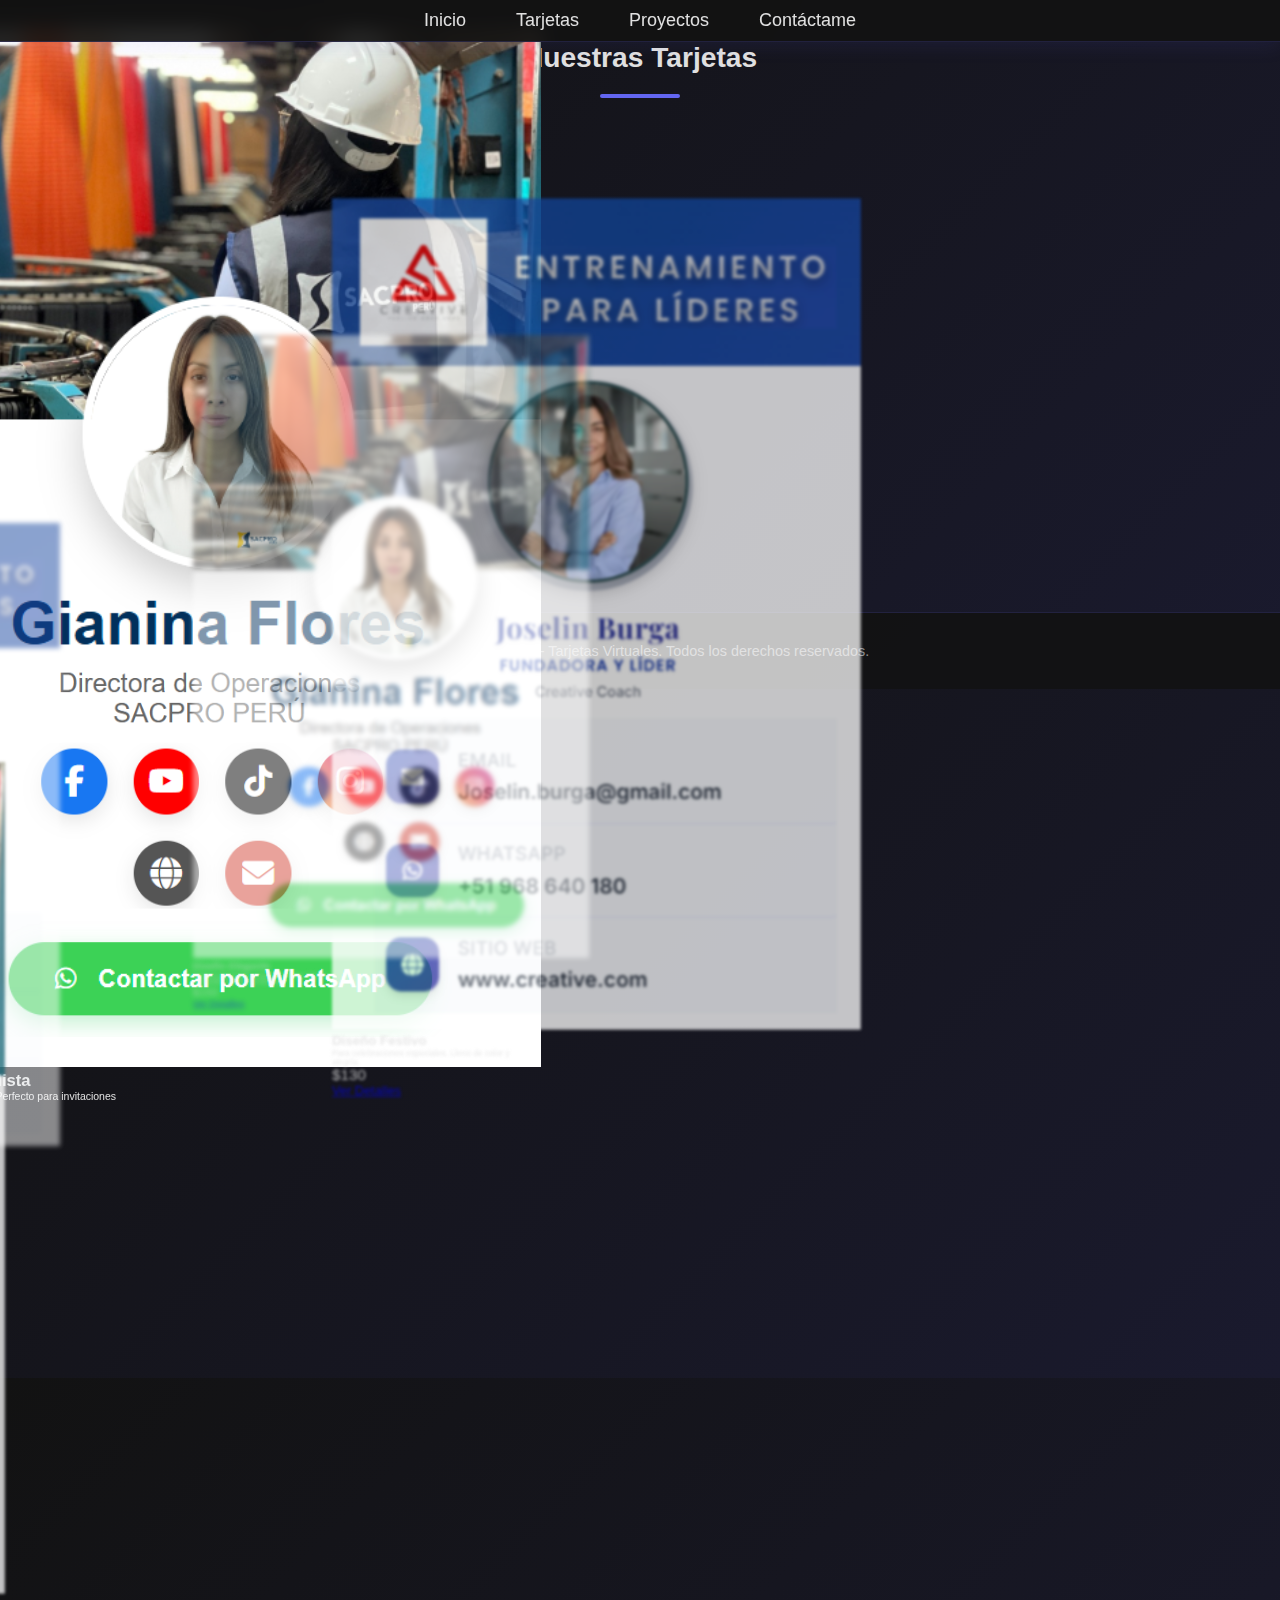
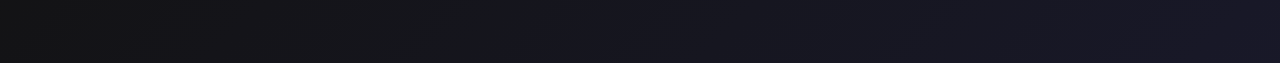
<file: index.html>
<!DOCTYPE html>
<html lang="es">
  <head>
    <meta charset="UTF-8" />
    <meta name="viewport" content="width=device-width, initial-scale=1.0" />
    <title>MartinCode - Tarjetas Virtuales</title>
    <link rel="stylesheet" href="style.css" />
  </head>
  <body>
    <!-- Navegación -->
    <nav>
      <ul>
        <li><a href="#inicio">Inicio</a></li>
        <li><a href="#tarjetas">Tarjetas</a></li>
        <li><a href="#proyectos">Proyectos</a></li>
        <li><a href="#contacto">Contáctame</a></li>
      </ul>
    </nav>

    <section class="Tarjetas" id="tarjetas">
      <h2 class="titulo-seccion">Nuestras Tarjetas</h2>
      
      <button class="carrusel-flecha izquierda" id="prevBtn" aria-label="Tarjeta anterior">
        &#10094;
      </button>

      <div class="carrusel-contenedor">
        <div class="carrusel-lista" id="carruselLista">
          
            <!-- Tarjeta 3 -->
            <div class="tarjeta-producto carrusel-item">
              <div class="tarjeta-imagen">
                <img src="img/1.png" alt="Tarjeta Virtual Diseño 3">
              </div>
              <div class="tarjeta-contenido">
                <h3>Diseño Minimalista</h3>
                <p>Simplicidad y elegancia. Perfecto para invitaciones corporativas.</p>
                <div class="tarjeta-precio">$100</div>
                <a href="#" class="boton-detalle">Ver Detalles</a>
              </div>
            </div>
  
            <!-- Tarjeta 4 -->
            <div class="tarjeta-producto carrusel-item">
              <div class="tarjeta-imagen">
                <img src="img/2.png" alt="Tarjeta Virtual Diseño 4">
              </div>
              <div class="tarjeta-contenido">
                <h3>Diseño Festivo</h3>
                <p>Para celebraciones especiales. Lleno de color y alegría.</p>
                <div class="tarjeta-precio">$130</div>
                <a href="#" class="boton-detalle">Ver Detalles</a>
              </div>
            </div>
          <!-- Tarjeta 1 -->
          <div class="tarjeta-producto carrusel-item">
            <div class="tarjeta-imagen">
              <img src="img/1.png" alt="Tarjeta Virtual Diseño 1">
            </div>
            <div class="tarjeta-contenido">
              <h3>Diseño Elegante</h3>
              <p>Perfecta para bodas y eventos formales. Diseño sofisticado con detalles dorados.</p>
              <div class="tarjeta-precio">$150</div>
              <a href="#" class="boton-detalle">Ver Detalles</a>
            </div>
          </div>

          <!-- Tarjeta 2 -->
          <div class="tarjeta-producto carrusel-item">
            <div class="tarjeta-imagen">
              <img src="img/2.png" alt="Tarjeta Virtual Diseño 2">
            </div>
            <div class="tarjeta-contenido">
              <h3>Diseño Moderno</h3>
              <p>Ideal para cumpleaños y celebraciones. Colores vibrantes y animaciones.</p>
              <div class="tarjeta-precio">$120</div>
              <a href="#" class="boton-detalle">Ver Detalles</a>
            </div>
          </div>


          <!-- Tarjeta 5 -->
          <div class="tarjeta-producto carrusel-item">
            <div class="tarjeta-imagen">
              <img src="img/1.png" alt="Tarjeta Virtual Diseño 5">
            </div>
            <div class="tarjeta-contenido">
              <h3>Diseño Premium</h3>
              <p>Exclusivo y personalizado. La mejor opción para eventos únicos.</p>
              <div class="tarjeta-precio">$200</div>
              <a href="#" class="boton-detalle">Ver Detalles</a>
            </div>
          </div>
          
        </div>
      </div>

      <button class="carrusel-flecha derecha" id="nextBtn" aria-label="Siguiente tarjeta">
        &#10095;
      </button>

      <!-- Indicadores de posición -->
      <div class="carrusel-indicadores" id="indicadores"></div>
    </section>

    <!-- Footer -->
    <footer>
      <p>&copy; 2025 MartinCode - Tarjetas Virtuales. Todos los derechos reservados.</p>
    </footer>

    <!-- JavaScript -->
    <script>
      const carruselLista = document.getElementById('carruselLista');
      const items = document.querySelectorAll('.carrusel-item');
      const prevBtn = document.getElementById('prevBtn');
      const nextBtn = document.getElementById('nextBtn');
      const indicadoresContainer = document.getElementById('indicadores');
      
      let currentIndex = 0;

      // Crear indicadores dinámicamente
      function crearIndicadores() {
        items.forEach((_, index) => {
          const indicador = document.createElement('span');
          indicador.classList.add('indicador');
          if (index === 0) indicador.classList.add('activo');
          indicador.addEventListener('click', () => {
            currentIndex = index;
            updateCarrusel();
          });
          indicadoresContainer.appendChild(indicador);
        });
      }

      // Función principal - Carrusel Circular 3D (Estilo videojuego)
      function updateCarrusel() {
        const totalItems = items.length;
        const angleStep = (2 * Math.PI) / totalItems; // Ángulo entre cada tarjeta
        const radius = 450; // Radio del círculo/elipse
        const radiusY = 80; // Radio vertical para crear efecto elipse

        items.forEach((item, index) => {
          // Calcular la posición relativa al item activo
          let relativeIndex = index - currentIndex;
          
          // Hacer el carrusel circular (wrap around)
          if (relativeIndex > totalItems / 2) {
            relativeIndex -= totalItems;
          } else if (relativeIndex < -totalItems / 2) {
            relativeIndex += totalItems;
          }

          // Calcular ángulo para esta tarjeta en el círculo
          const angle = relativeIndex * angleStep;
          
          // Calcular posición X e Y en el círculo/elipse
          const x = Math.sin(angle) * radius;
          const y = Math.cos(angle) * radiusY - radiusY; // Offset Y para elevar las traseras
          const z = Math.cos(angle) * 300; // Profundidad
          
          // Calcular escala basada en la posición Z (más lejos = más pequeño)
          const scale = Math.max(0.4, 1 - Math.abs(relativeIndex) * 0.2);
          
          // Calcular opacidad
          const opacity = Math.max(0.3, 1 - Math.abs(relativeIndex) * 0.25);
          
          // Calcular blur
          const blur = Math.abs(relativeIndex) * 2;
          
          // Aplicar transformaciones
          item.style.transform = `
            translateX(${x}px) 
            translateY(${y}px) 
            translateZ(${z}px) 
            scale(${scale})
          `;
          item.style.opacity = opacity;
          item.style.filter = `blur(${blur}px)`;
          item.style.zIndex = Math.round(100 + z);
          
          // Marcar tarjeta activa (la del centro)
          if (index === currentIndex) {
            item.classList.add('activo');
          } else {
            item.classList.remove('activo');
          }
        });

        // Actualizar indicadores
        const indicadores = document.querySelectorAll('.indicador');
        indicadores.forEach((indicador, index) => {
          indicador.classList.remove('activo');
          if (index === currentIndex) {
            indicador.classList.add('activo');
          }
        });
      }

      // Evento para el botón Siguiente
      nextBtn.addEventListener('click', () => {
        if (currentIndex < items.length - 1) {
          currentIndex++;
        } else {
          currentIndex = 0; // Vuelve al inicio
        }
        updateCarrusel();
      });

      // Evento para el botón Anterior
      prevBtn.addEventListener('click', () => {
        if (currentIndex > 0) {
          currentIndex--;
        } else {
          currentIndex = items.length - 1; // Vuelve al final
        }
        updateCarrusel();
      });

      // Navegación con teclado
      document.addEventListener('keydown', (e) => {
        if (e.key === 'ArrowLeft') {
          prevBtn.click();
        } else if (e.key === 'ArrowRight') {
          nextBtn.click();
        }
      });

      // Soporte para gestos táctiles
      let touchStartX = 0;
      let touchEndX = 0;

      carruselLista.addEventListener('touchstart', (e) => {
        touchStartX = e.changedTouches[0].screenX;
      });

      carruselLista.addEventListener('touchend', (e) => {
        touchEndX = e.changedTouches[0].screenX;
        handleSwipe();
      });

      function handleSwipe() {
        if (touchStartX - touchEndX > 50) {
          // Swipe izquierda
          nextBtn.click();
        }
        if (touchEndX - touchStartX > 50) {
          // Swipe derecha
          prevBtn.click();
        }
      }

      // Inicializar
      crearIndicadores();
      updateCarrusel();
    </script>

  </body>
</html>
</file>
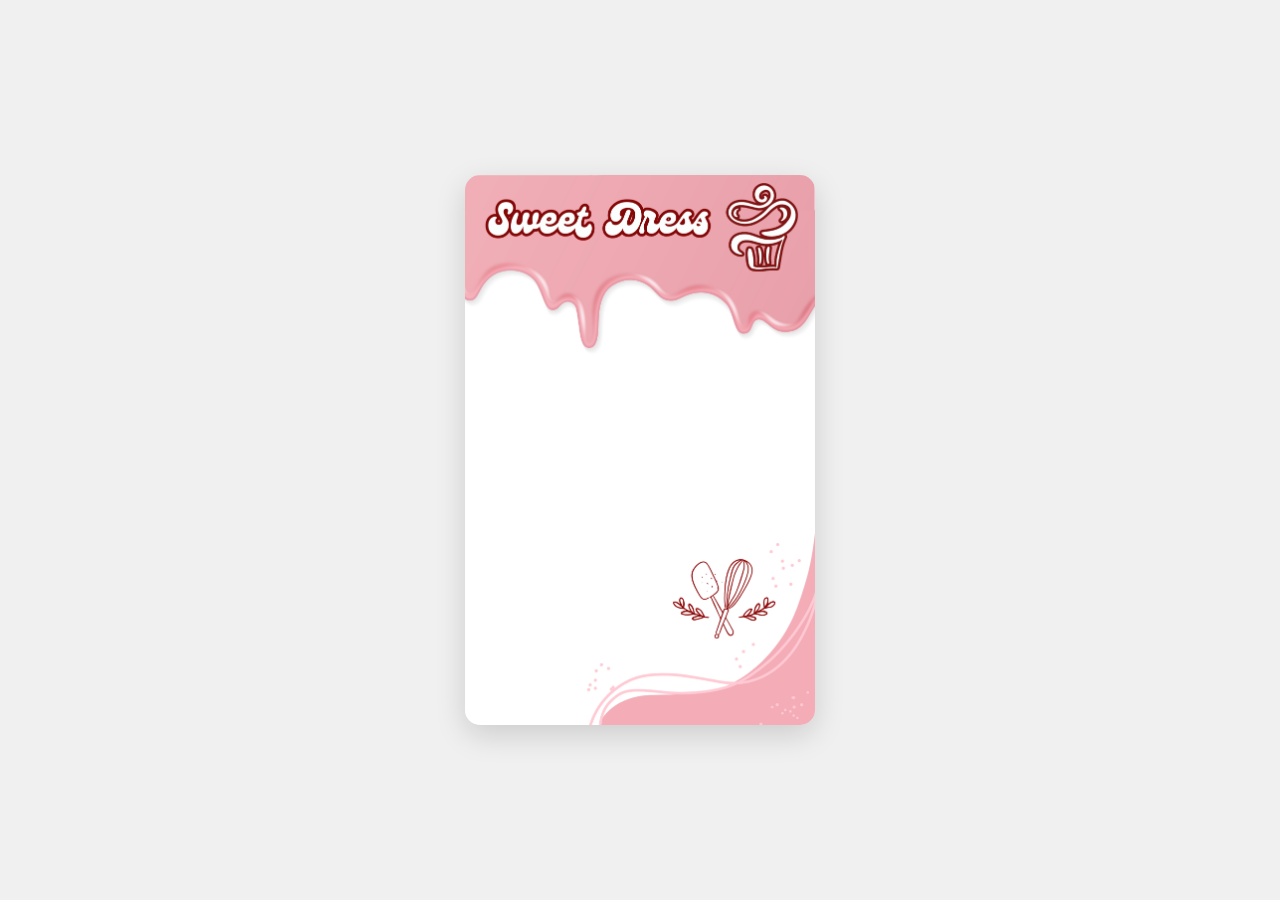
<file: aaa/index.html>
<!DOCTYPE html>
<html lang="es">
<head>
    <meta charset="UTF-8">
    <meta name="viewport" content="width=device-width, initial-scale=1.0">
    <title>Tarjeta Virtual | Sweet Dress</title>
    
    <link rel="stylesheet" href="style.css">
</head>
<body>

    <div class="tarjeta-virtual">
        
        </div>

</body>
</html>
</file>
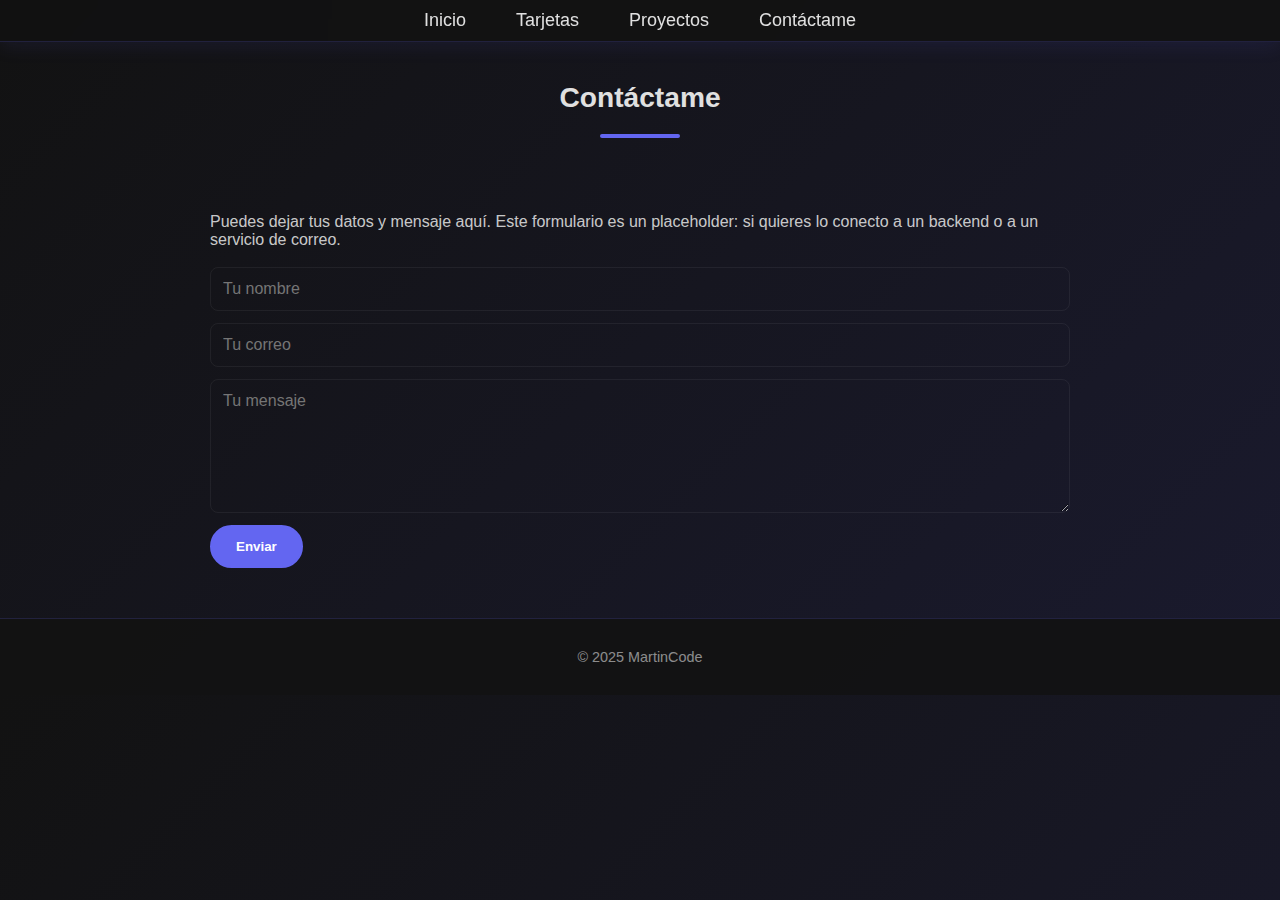
<file: contacto.html>
<!DOCTYPE html>
<html lang="es">
  <head>
    <meta charset="utf-8" />
    <meta name="viewport" content="width=device-width, initial-scale=1" />
    <title>Contactar - MartinCode</title>
    <link rel="stylesheet" href="style.css" />
    <link rel="stylesheet" href="contacto.css" />
  </head>
  <body>
    <nav>
      <ul>
        <li><a href="index.html">Inicio</a></li>
        <li><a href="tarjetas.html">Tarjetas</a></li>
        <li><a href="proyectos.html">Proyectos</a></li>
        <li><a href="contacto.html">Contáctame</a></li>
      </ul>
    </nav>

    <main>
      <section
        id="contacto"
        class="contacto"
        style="max-width: 900px; margin: 40px auto; padding: 0 20px"
      >
        <h2 class="titulo-seccion">Contáctame</h2>
        <p style="color: rgba(224, 224, 224, 0.9)">
          Puedes dejar tus datos y mensaje aquí. Este formulario es un
          placeholder: si quieres lo conecto a un backend o a un servicio de
          correo.
        </p>

        <form style="display: grid; gap: 12px; margin-top: 18px">
          <input
            type="text"
            name="nombre"
            placeholder="Tu nombre"
            style="
              padding: 12px;
              border-radius: 8px;
              border: 1px solid rgba(255, 255, 255, 0.06);
              background: transparent;
              color: var(--color-texto-claro);
            "
          />
          <input
            type="email"
            name="email"
            placeholder="Tu correo"
            style="
              padding: 12px;
              border-radius: 8px;
              border: 1px solid rgba(255, 255, 255, 0.06);
              background: transparent;
              color: var(--color-texto-claro);
            "
          />
          <textarea
            name="mensaje"
            rows="6"
            placeholder="Tu mensaje"
            style="
              padding: 12px;
              border-radius: 8px;
              border: 1px solid rgba(255, 255, 255, 0.06);
              background: transparent;
              color: var(--color-texto-claro);
            "
          ></textarea>
          <button type="submit" class="btn primary">Enviar</button>
        </form>
      </section>
    </main>

    <footer>
      <p>&copy; 2025 MartinCode</p>
    </footer>
  </body>
</html>
</file>
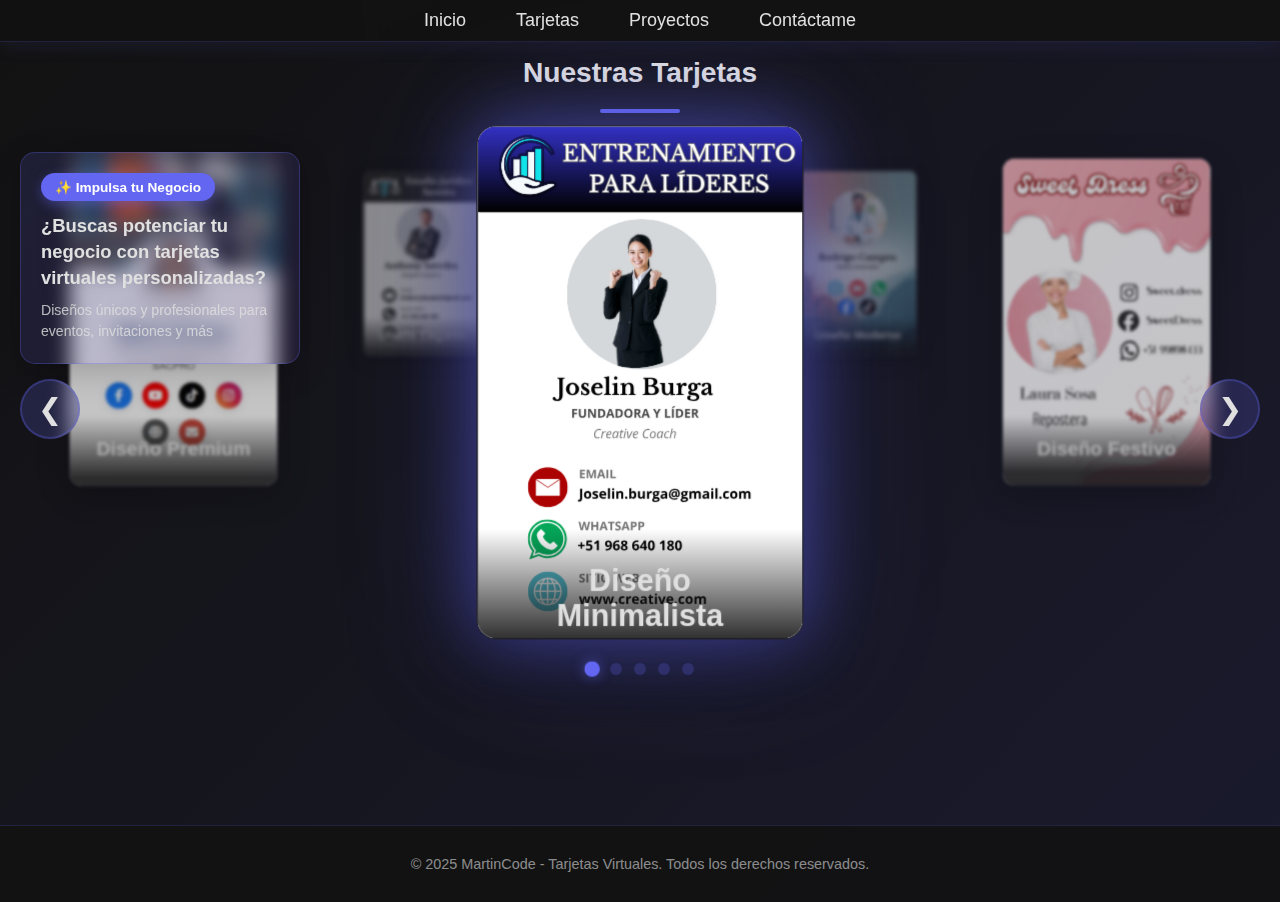
<file: tarjetas.html>
<!DOCTYPE html>
<html lang="es">
  <head>
    <meta charset="UTF-8" />
    <meta name="viewport" content="width=device-width, initial-scale=1.0" />
    <title>MartinCode - Tarjetas</title>
    <link rel="stylesheet" href="style.css" />
    <link rel="stylesheet" href="tarjetas.css" />
  </head>
  <body>
    <!-- Navegación -->
    <nav>
      <ul>
        <li><a href="index.html">Inicio</a></li>
        <li><a href="tarjetas.html">Tarjetas</a></li>
        <li><a href="proyectos.html">Proyectos</a></li>
        <li><a href="contacto.html">Contáctame</a></li>
      </ul>
    </nav>

    <section class="Tarjetas" id="tarjetas">
      <h2 class="titulo-seccion">Nuestras Tarjetas</h2>
      <!-- Texto promocional -->
      <div class="texto-promocional">
        <div class="promo-badge">✨ Impulsa tu Negocio</div>
        <h3>¿Buscas potenciar tu negocio con tarjetas virtuales personalizadas?</h3>
        <p>Diseños únicos y profesionales para eventos, invitaciones y más</p>
      </div>
      <button
        class="carrusel-flecha izquierda"
        id="prevBtn"
        aria-label="Tarjeta anterior"
      >
        &#10094;
      </button>

      <div class="carrusel-contenedor">
        <div class="carrusel-lista" id="carruselLista">
          <!-- Tarjeta 3 -->
          <div class="tarjeta-producto carrusel-item">
            <div class="tarjeta-imagen">
              <img src="img/tarjeta1_azul.svg" alt="Tarjeta Virtual Diseño 3" />
            </div>
            <div class="tarjeta-contenido">
              <h3>Diseño Minimalista</h3>
              <p>
                Simplicidad y elegancia. Perfecto para invitaciones
                corporativas.
              </p>
              <div class="tarjeta-precio">S/.100</div>
              <a href="#" class="boton-detalle">Ver Detalles</a>
            </div>
          </div>

          <!-- Tarjeta 4 -->
          <div class="tarjeta-producto carrusel-item">
            <div class="tarjeta-imagen">
              <img
                src="img/tarjetaPasteleria.svg"
                alt="Tarjeta Virtual Diseño 4"
              />
            </div>
            <div class="tarjeta-contenido">
              <h3>Diseño Festivo</h3>
              <p>Para celebraciones especiales. Lleno de color y alegría.</p>
              <div class="tarjeta-precio">S/.100</div>
              <a href="#" class="boton-detalle">Ver Detalles</a>
            </div>
          </div>
          <!-- Tarjeta 2 -->
          <div class="tarjeta-producto carrusel-item">
            <div class="tarjeta-imagen">
              <img src="img/TarjetaDoctor.svg" alt="Tarjeta Virtual Diseño 2" />
            </div>
            <div class="tarjeta-contenido">
              <h3>Diseño Moderno</h3>
              <p>
                Ideal para cumpleaños y celebraciones. Colores vibrantes y
                animaciones.
              </p>
              <div class="tarjeta-precio">S/.100</div>
              <a href="#" class="boton-detalle">Ver Detalles</a>
            </div>
          </div>
          <!-- Tarjeta 1 -->
          <div class="tarjeta-producto carrusel-item">
            <div class="tarjeta-imagen">
              <img src="img/tarjetaJuridico.svg" alt="Tarjeta Virtual Diseño 1" />
            </div>
            <div class="tarjeta-contenido">
              <h3>Diseño Elegante</h3>
              <p>
                Perfecta para bodas y eventos formales. Diseño sofisticado con
                detalles dorados.
              </p>
              <div class="tarjeta-precio">S/.100</div>
              <a href="#" class="boton-detalle">Ver Detalles</a>
            </div>
          </div>


          <!-- Tarjeta 5 -->
          <div class="tarjeta-producto carrusel-item">
            <div class="tarjeta-imagen">
              <img src="img/gomez5.jpeg" alt="Tarjeta Virtual Diseño 5" />
            </div>
            <div class="tarjeta-contenido">
              <h3>Diseño Premium</h3>
              <p>
                Exclusivo y personalizado. La mejor opción para eventos únicos.
              </p>
              <div class="tarjeta-precio">S/.100</div>
              <a href="#" class="boton-detalle">Ver Detalles</a>
            </div>
          </div>
        </div>
      </div>

      <button
        class="carrusel-flecha derecha"
        id="nextBtn"
        aria-label="Siguiente tarjeta"
      >
        &#10095;
      </button>

      <!-- Indicadores de posición -->
      <div class="carrusel-indicadores" id="indicadores"></div>
    </section>

    <!-- Footer -->
    <footer>
      <p>
        &copy; 2025 MartinCode - Tarjetas Virtuales. Todos los derechos
        reservados.
      </p>
    </footer>

    <!-- JavaScript del carrusel (igual que antes) -->
    <script>
      const carruselLista = document.getElementById("carruselLista");
      const items = document.querySelectorAll(".carrusel-item");
      const prevBtn = document.getElementById("prevBtn");
      const nextBtn = document.getElementById("nextBtn");
      const indicadoresContainer = document.getElementById("indicadores");

      let currentIndex = 0;

      function crearIndicadores() {
        items.forEach((_, index) => {
          const indicador = document.createElement("span");
          indicador.classList.add("indicador");
          if (index === 0) indicador.classList.add("activo");
          indicador.addEventListener("click", () => {
            currentIndex = index;
            updateCarrusel();
          });
          indicadoresContainer.appendChild(indicador);
        });
      }

      function updateCarrusel() {
        const totalItems = items.length;
        const angleStep = (2 * Math.PI) / totalItems;
        
        // Ajustar radius según el ancho de pantalla
        const isMobile = window.innerWidth <= 768;
        const radius = isMobile ? 280 : 450;
        const radiusY = isMobile ? 50 : 80;
        const zDepth = isMobile ? 180 : 300;

        items.forEach((item, index) => {
          let relativeIndex = index - currentIndex;
          if (relativeIndex > totalItems / 2) relativeIndex -= totalItems;
          else if (relativeIndex < -totalItems / 2) relativeIndex += totalItems;

          const angle = relativeIndex * angleStep;
          const x = Math.sin(angle) * radius;
          const y = Math.cos(angle) * radiusY - radiusY;
          const z = Math.cos(angle) * zDepth;
          const scale = Math.max(0.4, 1 - Math.abs(relativeIndex) * 0.2);
          const opacity = Math.max(0.3, 1 - Math.abs(relativeIndex) * 0.25);
          const blur = Math.abs(relativeIndex) * 2;

          item.style.transform = `translateX(${x}px) translateY(${y}px) translateZ(${z}px) scale(${scale})`;
          item.style.opacity = opacity;
          item.style.filter = `blur(${blur}px)`;
          item.style.zIndex = Math.round(100 + z);

          if (index === currentIndex) item.classList.add("activo");
          else item.classList.remove("activo");
        });

        const indicadores = document.querySelectorAll(".indicador");
        indicadores.forEach((indicador, index) => {
          indicador.classList.toggle("activo", index === currentIndex);
        });
      }

      nextBtn.addEventListener("click", () => {
        currentIndex = (currentIndex + 1) % items.length;
        updateCarrusel();
      });

      prevBtn.addEventListener("click", () => {
        currentIndex = (currentIndex - 1 + items.length) % items.length;
        updateCarrusel();
      });

      document.addEventListener("keydown", (e) => {
        if (e.key === "ArrowLeft") prevBtn.click();
        else if (e.key === "ArrowRight") nextBtn.click();
      });

      let touchStartX = 0;
      let touchEndX = 0;

      carruselLista.addEventListener("touchstart", (e) => {
        touchStartX = e.changedTouches[0].screenX;
      });
      carruselLista.addEventListener("touchend", (e) => {
        touchEndX = e.changedTouches[0].screenX;
        handleSwipe();
      });

      function handleSwipe() {
        if (touchStartX - touchEndX > 50) nextBtn.click();
        if (touchEndX - touchStartX > 50) prevBtn.click();
      }

      crearIndicadores();
      updateCarrusel();
      
      // Actualizar carrusel al redimensionar ventana
      window.addEventListener('resize', updateCarrusel);
    </script>
  </body>
</html>
</file>
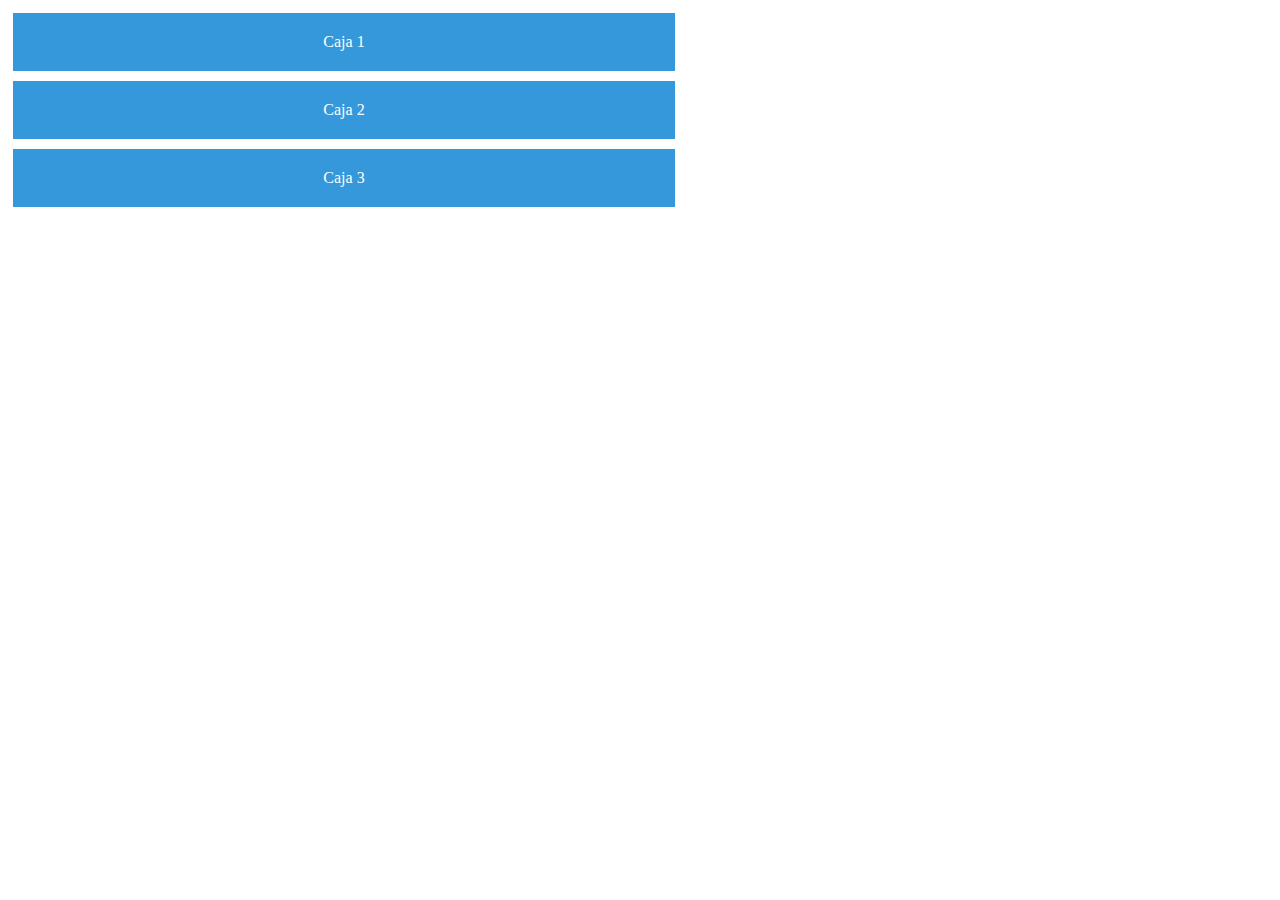
<file: test.html>
<!DOCTYPE html>
<html lang="en">
<head>
    <meta charset="UTF-8">
    <meta name="viewport" content="width=device-width, initial-scale=1.0">
    <title>Document</title>
    <link rel="stylesheet" href="test.css">
</head>
<body>


    <div class="contenedor">
        <div class="caja">Caja 1</div>
        <div class="caja">Caja 2</div>
        <div class="caja">Caja 3</div>
      </div>
    
</body>
</html>
</file>
<file: aaa/style.css>
/* --- Estilos generales para la página --- */
body, html {
    margin: 0;
    padding: 0;
    box-sizing: border-box;
    display: flex;
    justify-content: center;
    align-items: center;
    min-height: 100vh;
    font-family: sans-serif;
    background-color: #f0f0f0; /* Color gris claro para el fondo de la página */
}

/* --- El contenedor principal de tu tarjeta --- */
.tarjeta-virtual {
    /* Ajusta el ancho y alto para que coincida con tu diseño */
    width: 350px; 
    height: 550px;
    
    /* Esta es la clave para superponer elementos */
    position: relative;
    
    /* 1. Coloca tu fondo bonito de Canva */
    background-image: url('fondo.png'); 
    
    /* Asegura que la imagen de fondo cubra todo el contenedor */
    background-size: cover;
    background-position: center;
    
    /* Opcional: una sombra bonita para que la tarjeta resalte */
    border-radius: 15px; /* Bordes redondeados */
    box-shadow: 0 10px 30px rgba(0, 0, 0, 0.15);
    overflow: hidden; /* Asegura que todo se mantenga dentro de los bordes redondeados */
}

/* --- El SVG que contiene los iconos y enlaces --- */
.tarjeta-virtual svg {
    /* 2. Superpone el SVG de los iconos encima del fondo */
    position: absolute;
    top: 0;
    left: 0;
    width: 100%;
    height: 100%;
}
</file>
<file: contacto.css>
/* Estilos para la página de contacto */
.contacto {
  max-width: 900px;
  margin: 40px auto;
  padding: 0 20px;
}

.contacto form {
  display: grid;
  gap: 12px;
  margin-top: 18px;
}

.contacto input,
.contacto textarea {
  padding: 12px;
  border-radius: 8px;
  border: 1px solid rgba(255, 255, 255, 0.06);
  background: transparent;
  color: var(--color-texto-claro);
  font-size: 1rem;
  font-family: inherit;
  transition: all 0.3s ease;
}

.contacto input:focus,
.contacto textarea:focus {
  outline: none;
  border-color: var(--accent-color);
  box-shadow: 0 0 0 2px rgba(99, 102, 241, 0.1);
}

.contacto .btn {
  width: max-content;
  justify-self: flex-start;
}

/* Responsive para contacto */
@media (max-width: 768px) {
  .contacto {
    margin: 30px auto;
    padding: 0 15px;
  }
  
  .contacto form {
    gap: 10px;
  }
  
  .contacto input,
  .contacto textarea {
    font-size: 0.95rem;
  }
}

@media (max-width: 480px) {
  .contacto {
    margin: 25px auto;
    padding: 0 12px;
  }
  
  .contacto p {
    font-size: 0.9rem !important;
  }
  
  .contacto input,
  .contacto textarea {
    padding: 11px;
    font-size: 0.9rem;
  }
  
  .contacto .btn {
    width: 100%;
    justify-self: stretch;
    text-align: center;
  }
}
</file>
<file: tarjetas.css>
/* Estilos específicos para la página Tarjetas (tarjetas.html) */

.Tarjetas {
  position: relative;
  padding: 15px 20px 100px;
  text-align: center;
  overflow: visible;
  min-height: 650px;
}

/* Texto promocional en la esquina */
.texto-promocional {
  position: absolute;
  top: 100px;
  left: 30px;
  max-width: 290px;
  text-align: left;
  background: linear-gradient(
    135deg,
    rgba(99, 102, 241, 0.15),
    rgba(139, 92, 246, 0.1)
  );
  backdrop-filter: blur(10px);
  padding: 25px;
  border-radius: 15px;
  border: 1px solid rgba(99, 102, 241, 0.3);
  box-shadow: 0 8px 32px rgba(0, 0, 0, 0.2);
  z-index: 5;
  animation: fadeInLeft 0.8s ease-out;
}

.promo-badge {
  display: inline-block;
  background: var(--accent-color);
  color: white;
  padding: 6px 14px;
  border-radius: 20px;
  font-size: 0.85rem;
  font-weight: 600;
  margin-bottom: 12px;
  box-shadow: 0 4px 12px rgba(99, 102, 241, 0.4);
}

.texto-promocional h3 {
  font-size: 1.3rem;
  color: var(--color-texto-claro);
  margin-bottom: 10px;
  line-height: 1.4;
  font-weight: 600;
}

.texto-promocional p {
  font-size: 0.95rem;
  color: rgba(224, 224, 224, 0.8);
  line-height: 1.5;
  margin: 0;
}

@keyframes fadeInLeft {
  from {
    opacity: 0;
    transform: translateX(-30px);
  }
  to {
    opacity: 1;
    transform: translateX(0);
  }
}

.carrusel-contenedor {
  max-width: 100%;
  width: 100%;
  height: 550px;
  margin: 0 auto;
  overflow: visible;
  padding: 40px 0;
  display: flex;
  justify-content: center;
  align-items: center;
  perspective: 1000px;
}

.carrusel-lista {
  position: relative;
  width: 300px;
  height: 471px;
  transform-style: preserve-3d;
  display: flex;
  justify-content: center;
  align-items: center;
}

.carrusel-item {
  position: absolute;
  left: 50%;
  top: 50%;
  margin-left: -150px;
  margin-top: -236px;
  min-width: 300px;
  width: 300px;
  flex-shrink: 0;
  transition: all 0.8s cubic-bezier(0.4, 0, 0.2, 1);
  will-change: transform, opacity, filter;
}

.carrusel-item.activo {
  box-shadow: 0 0 50px rgba(99, 102, 241, 0.5),
    0 0 100px rgba(99, 102, 241, 0.3), 0 20px 60px rgba(0, 0, 0, 0.4);
}

.tarjeta-producto {
  background: var(--secondary-color);
  border-radius: var(--border-radius);
  padding: 0;
  box-shadow: 0 10px 40px rgba(0, 0, 0, 0.3);
  transition: var(--transition);
  border: 1px solid rgba(99, 102, 241, 0.1);
  height: 471px;
  display: flex;
  flex-direction: column;
  overflow: hidden;
}

.tarjeta-imagen {
  width: 100%;
  height: 100%;
  position: relative;
  overflow: hidden;
  background: linear-gradient(
    135deg,
    rgba(99, 102, 241, 0.1),
    rgba(139, 92, 246, 0.1)
  );
}
.tarjeta-imagen img {
  width: 100%;
  height: 100%;
  object-fit: cover;
  object-position: center;
  transition: transform 0.5s ease;
}
.tarjeta-producto:hover .tarjeta-imagen img {
  transform: scale(1.1);
}

.tarjeta-contenido {
  position: absolute;
  bottom: 0;
  left: 0;
  right: 0;
  background: linear-gradient(
    to top,
    rgba(18, 18, 18, 0.95) 0%,
    rgba(18, 18, 18, 0.85) 70%,
    transparent 100%
  );
  padding: 25px 20px 20px;
  display: flex;
  flex-direction: column;
  text-align: center;
  transform: translateY(calc(100% - 80px));
  transition: transform 0.4s cubic-bezier(0.4, 0, 0.2, 1);
}
.tarjeta-producto:hover .tarjeta-contenido {
  transform: translateY(0);
}
.tarjeta-contenido h3 {
  font-size: 1.4rem;
  margin-bottom: 10px;
  color: var(--color-texto-claro);
  font-weight: 600;
}
.tarjeta-contenido p {
  font-size: 0.85rem;
  line-height: 1.5;
  color: rgba(224, 224, 224, 0.8);
  margin-bottom: 12px;
  opacity: 0;
  transition: opacity 0.3s ease 0.1s;
}
.tarjeta-producto:hover .tarjeta-contenido p {
  opacity: 1;
}
.tarjeta-precio {
  font-size: 1.6rem;
  font-weight: 700;
  color: var(--accent-color);
  margin-bottom: 12px;
}
.boton-detalle {
  display: inline-block;
  background: var(--accent-color);
  color: white;
  padding: 10px 25px;
  border-radius: 20px;
  text-decoration: none;
  font-weight: 600;
  font-size: 0.9rem;
  transition: var(--transition);
  border: 2px solid var(--accent-color);
  opacity: 0;
  transform: translateY(10px);
}
.tarjeta-producto:hover .boton-detalle {
  opacity: 1;
  transform: translateY(0);
}
.boton-detalle:hover {
  background: var(--accent-hover);
  box-shadow: 0 5px 15px rgba(99, 102, 241, 0.4);
}

.carrusel-flecha {
  position: absolute;
  top: 50%;
  transform: translateY(-50%);
  background: rgba(99, 102, 241, 0.2);
  color: var(--color-texto-claro);
  border: 2px solid rgba(99, 102, 241, 0.3);
  padding: 18px 15px;
  cursor: pointer;
  z-index: 10;
  font-size: 1.8em;
  border-radius: 50%;
  transition: var(--transition);
  backdrop-filter: blur(10px);
  width: 60px;
  height: 60px;
  display: flex;
  align-items: center;
  justify-content: center;
}
.carrusel-flecha:hover {
  background: var(--accent-color);
  border-color: var(--accent-color);
  transform: translateY(-50%) scale(1.1);
  box-shadow: 0 0 25px rgba(99, 102, 241, 0.5);
}
.carrusel-flecha.izquierda {
  left: 20px;
}
.carrusel-flecha.derecha {
  right: 20px;
}

.carrusel-indicadores {
  display: flex;
  justify-content: center;
  gap: 12px;
  margin-top: 100px;
}
.indicador {
  width: 12px;
  height: 12px;
  border-radius: 50%;
  background: rgba(99, 102, 241, 0.3);
  cursor: pointer;
  transition: var(--transition);
  border: 2px solid transparent;
}
.indicador.activo {
  background: var(--accent-color);
  transform: scale(1.3);
  box-shadow: 0 0 10px rgba(99, 102, 241, 0.6);
}
.indicador:hover {
  background: rgba(99, 102, 241, 0.6);
  transform: scale(1.2);
}

/* Responsive para tarjetas */
@media (max-width: 1600px) {
  :root {
    --escala: 0.8;
  }
  .titulo-seccion {
    font-size: calc(2.2rem * var(--escala));
    margin-bottom: 50px;
  }
  .texto-promocional {
    max-width: 280px;
    padding: 20px;
    top: 110px;
    left: 20px;
  }
  .texto-promocional h3 {
    font-size: 1.15rem;
  }
  .texto-promocional p {
    font-size: 0.88rem;
  }
  .Tarjetas {
    min-height: calc(650px * var(--escala));
  }
  .carrusel-contenedor {
    height: calc(550px * var(--escala));
    perspective: calc(1400px * var(--escala));
  }
  .carrusel-lista {
    width: calc(300px * var(--escala));
    height: calc(471px * var(--escala));
  }
  .carrusel-item {
    min-width: calc(300px * var(--escala));
    width: calc(300px * var(--escala));
    margin-left: calc(-150px * var(--escala));
    margin-top: calc(-236px * var(--escala));
  }
  .tarjeta-producto {
    height: calc(471px * var(--escala));
  }
  .carrusel-indicadores {
    margin-top: 60px;
  }
}

@media (max-width: 1024px) {
  .texto-promocional {
    top: 90px;
    left: 15px;
    max-width: 260px;
    padding: 18px;
  }
}

@media (max-width: 768px) {
  .texto-promocional {
    position: static;
    max-width: 90%;
    margin: 0 auto 25px;
    text-align: center;
  }
  
  .promo-badge {
    font-size: 0.8rem;
    padding: 5px 12px;
  }
  
  .texto-promocional h3 {
    font-size: 1.1rem;
  }
  
  .texto-promocional p {
    font-size: 0.85rem;
  }
  
  .Tarjetas {
    min-height: 650px;
    padding: 30px 15px 80px;
  }
  
  .carrusel-contenedor {
    height: 500px;
    perspective: 800px;
    padding: 20px 0;
  }
  
  .carrusel-lista {
    width: 260px;
    height: 408px;
  }
  
  .carrusel-item {
    min-width: 260px;
    width: 260px;
    margin-left: -130px;
    margin-top: -204px;
  }
  
  .tarjeta-producto {
    height: 408px;
  }
  
  .tarjeta-contenido {
    padding: 18px 15px 15px;
  }
  
  .tarjeta-contenido h3 {
    font-size: 1.15rem;
  }
  
  .tarjeta-contenido p {
    font-size: 0.78rem;
  }
  
  .tarjeta-precio {
    font-size: 1.35rem;
  }
  
  .carrusel-flecha {
    width: 48px;
    height: 48px;
    font-size: 1.4em;
    padding: 12px 10px;
  }
  
  .carrusel-flecha.izquierda {
    left: 8px;
  }
  
  .carrusel-flecha.derecha {
    right: 8px;
  }
  
  .carrusel-indicadores {
    margin-top: 40px;
  }
}

@media (max-width: 480px) {
  .Tarjetas {
    padding: 25px 10px 70px;
    min-height: 580px;
  }
  
  .titulo-seccion {
    font-size: 1.6rem;
    margin-bottom: 35px;
  }
  
  .texto-promocional {
    max-width: 95%;
    padding: 15px;
    margin-bottom: 20px;
  }
  
  .texto-promocional h3 {
    font-size: 1rem;
  }
  
  .texto-promocional p {
    font-size: 0.8rem;
  }
  
  .carrusel-contenedor {
    height: 430px;
    perspective: 700px;
    padding: 15px 0;
  }
  
  .carrusel-lista {
    width: 220px;
    height: 346px;
  }
  
  .carrusel-item {
    min-width: 220px;
    width: 220px;
    margin-left: -110px;
    margin-top: -173px;
  }
  
  .tarjeta-producto {
    height: 346px;
  }
  
  .tarjeta-contenido {
    padding: 14px 12px 12px;
    transform: translateY(calc(100% - 65px));
  }
  
  .tarjeta-contenido h3 {
    font-size: 1.05rem;
    margin-bottom: 8px;
  }
  
  .tarjeta-contenido p {
    font-size: 0.72rem;
    margin-bottom: 8px;
  }
  
  .tarjeta-precio {
    font-size: 1.25rem;
    margin-bottom: 8px;
  }
  
  .boton-detalle {
    padding: 7px 18px;
    font-size: 0.8rem;
  }
  
  .carrusel-flecha {
    width: 42px;
    height: 42px;
    font-size: 1.2em;
    padding: 10px 8px;
  }
  
  .carrusel-flecha.izquierda {
    left: 5px;
  }
  
  .carrusel-flecha.derecha {
    right: 5px;
  }
  
  .indicador {
    width: 9px;
    height: 9px;
  }
  
  .carrusel-indicadores {
    margin-top: 30px;
    gap: 10px;
  }
}

@media (max-width: 360px) {
  .Tarjetas {
    padding: 20px 8px 60px;
    min-height: 520px;
  }
  
  .titulo-seccion {
    font-size: 1.4rem;
    margin-bottom: 30px;
  }
  
  .carrusel-contenedor {
    height: 380px;
    perspective: 600px;
  }
  
  .carrusel-lista {
    width: 190px;
    height: 298px;
  }
  
  .carrusel-item {
    min-width: 190px;
    width: 190px;
    margin-left: -95px;
    margin-top: -149px;
  }
  
  .tarjeta-producto {
    height: 298px;
  }
  
  .tarjeta-contenido h3 {
    font-size: 0.95rem;
  }
  
  .tarjeta-contenido p {
    font-size: 0.68rem;
  }
  
  .tarjeta-precio {
    font-size: 1.1rem;
  }
  
  .boton-detalle {
    padding: 6px 15px;
    font-size: 0.75rem;
  }
  
  .carrusel-flecha {
    width: 38px;
    height: 38px;
    font-size: 1.1em;
  }
  
  .carrusel-flecha.izquierda {
    left: 3px;
  }
  
  .carrusel-flecha.derecha {
    right: 3px;
  }
}
</file>
<file: test.css>
/* --- ESTILOS BASE (para pantallas pequeñas / móviles) --- */
/* Esto se aplica a TODO por defecto. */
.contenedor {
    display: flex;
    flex-direction: column; /* Apila las cajas verticalmente */
  }
  
  .caja {
    background-color: #3498db;
    color: white;
    padding: 20px;
    text-align: center;
    margin: 5px;
  }
  
  /* --- BREAKPOINT PARA PANTALLAS MEDIANAS (Tablets) --- */
  /* @media le dice al navegador: "¡Escucha! Solo aplica esto si la condición se cumple" */
  /* (min-width: 768px) es la condición: "si el ancho del viewport es 768px o más" */
  @media (min-width: 768px) {
    .contenedor {
      flex-direction: row; /* Pone las cajas en fila */
      flex-wrap: wrap;     /* Permite que pasen a la siguiente línea si no caben */
    }
  
    .caja {
      width: calc(50% - 10px); /* Ocupan casi la mitad del espacio para hacer 2 columnas */
    }
  }
  
  /* --- BREAKPOINT PARA PANTALLAS GRANDES (Escritorio) --- */
  /* "si el ancho del viewport es 1024px o más" */
  @media (min-width: 1024px) {
    .contenedor {
        display: flex;


    }
  }
</file>
<file: style.css>
/* ===================================
   VARIABLES Y RESET
   =================================== */

:root {
  --primary-color: #121212;
  --secondary-color: #1e1e1e;
  --accent-color: #6366f1;
  --accent-hover: #4f46e5;
  --color-texto-claro: #e0e0e0;
  --color-texto-oscuro: #121212;
  --color-dorado: #ffd700;
  --border-radius: 15px;
  --transition: all 0.4s cubic-bezier(0.4, 0, 0.2, 1);
}

* {
  margin: 0;
  padding: 0;
  box-sizing: border-box;
}

body {
  margin: 0;
  padding: 0;
  background: linear-gradient(135deg, var(--primary-color) 0%, #1a1a2e 100%);
  font-family: -apple-system, BlinkMacSystemFont, "Segoe UI", Roboto, Helvetica,
    Arial, sans-serif;
  color: var(--color-texto-claro);
  overflow-x: hidden;
}

/* ===================================
   NAVEGACIÓN
   =================================== */

nav {
  position: sticky;
  top: 0;
  z-index: 100;
  background: rgba(18, 18, 18, 0.9);
  backdrop-filter: blur(10px);
  box-shadow: 0 4px 20px rgba(99, 102, 241, 0.1);
  border-bottom: 1px solid rgba(99, 102, 241, 0.2);
}

/* ===================================
   SECCIÓN INICIO (HERO)
   =================================== */
.hero {
  min-height: 70vh;
  padding: 60px 20px;
  color: var(--color-texto-claro);
  position: relative;
  display: grid;
  align-items: center;
}

.hero-grid {
  max-width: 1200px;
  margin: 0 auto;
  display: grid;
  grid-template-columns: 1fr 380px;
  gap: 30px;
  align-items: center;
}

.hero-left {
  text-align: left;
}

.hero-left h1 {
  font-size: clamp(1.8rem, 4vw, 3rem);
  margin-bottom: 12px;
  color: #fff;
}

.hero-left p {
  font-size: 1.05rem;
  max-width: fit-content;
  margin-bottom: 18px;
  color: rgba(224, 224, 224, 0.92);
}

.hero-right {
  display: flex;
  align-items: center;
  justify-content: center;
}

.hero-right img {
  width: 320px;
  height: auto;
  border-radius: 12px;
  box-shadow: 0 10px 30px rgba(0, 0, 0, 0.25);
  object-fit: cover;
}

.hero-cta {
  display: flex;
  gap: 12px;
  flex-wrap: wrap;
}

.btn {
  display: inline-block;
  padding: 12px 24px;
  border-radius: 999px;
  text-decoration: none;
  font-weight: 600;
  transition: var(--transition);
}

.btn.primary {
  background: var(--accent-color);
  color: #fff;
  border: 2px solid var(--accent-color);
}

.btn.primary:hover {
  background: var(--accent-hover);
}

.btn.secondary {
  background: transparent;
  color: var(--color-texto-claro);
  border: 2px solid rgba(255, 255, 255, 0.12);
}

.btn.secondary:hover {
  background: rgba(255, 255, 255, 0.04);
}

ul {
  font-size: 18px;
  display: flex;
  list-style: none;
  justify-content: center;
  padding: 0;
  margin: 0;
  flex-wrap: wrap;
}

ul li {
  margin: 0 10px;
}

ul a {
  color: var(--color-texto-claro);
  padding: 10px 15px;
  text-decoration: none;
  font-family: "Segoe UI", Tahoma, Geneva, Verdana, sans-serif;
  display: block;
  position: relative;
  transition: var(--transition);
  font-weight: 500;
}

ul a::after {
  content: "";
  position: absolute;
  bottom: 10px;
  left: 50%;
  transform: translateX(-50%) scaleX(0);
  width: 80%;
  height: 2px;
  background: var(--accent-color);
  transition: transform 0.3s ease;
}

ul a:hover {
  color: var(--accent-color);
}

ul a:hover::after {
  transform: translateX(-50%) scaleX(1);
}

/* ===================================
   TÍTULOS, BOTONES Y ELEMENTOS GLOBALES
   (Reglas comunes para todas las páginas)
   =================================== */

.titulo-seccion {
  font-size: 2.5rem;
  margin-bottom: 75px;
  color: var(--color-texto-claro);
  text-align: center;
  position: relative;
}

.titulo-seccion::after {
  content: "";
  display: block;
  width: 80px;
  height: 4px;
  background: var(--accent-color);
  margin: 20px auto 0;
  border-radius: 2px;
}

/* Botones reutilizables (usados en varias páginas) */
.btn {
  display: inline-block;
  padding: 12px 24px;
  border-radius: 999px;
  text-decoration: none;
  font-weight: 600;
  transition: var(--transition);
}

.btn.primary {
  background: var(--accent-color);
  color: #fff;
  border: 2px solid var(--accent-color);
}

.btn.primary:hover {
  background: var(--accent-hover);
}

.btn.secondary {
  background: transparent;
  color: var(--color-texto-claro);
  border: 2px solid rgba(255, 255, 255, 0.12);
}

.btn.secondary:hover {
  background: rgba(255, 255, 255, 0.04);
}

/* ===================================
   FOOTER
   =================================== */

footer {
  background: rgba(18, 18, 18, 0.9);
  text-align: center;
  padding: 30px 20px;
  border-top: 1px solid rgba(99, 102, 241, 0.2);
  margin-top: 50px;
}

footer p {
  color: rgba(224, 224, 224, 0.6);
  font-size: 0.9rem;
}

/* ===================================
   ANIMACIONES
   =================================== */

@keyframes fadeInDown {
  from {
    opacity: 0;
    transform: translateY(-30px);
  }
  to {
    opacity: 1;
    transform: translateY(0);
  }
}

@keyframes fadeInUp {
  from {
    opacity: 0;
    transform: translateY(30px);
  }
  to {
    opacity: 1;
    transform: translateY(0);
  }
}

/* ===================================
   RESPONSIVE DESIGN
   =================================== */

/* Pantallas medianas (1600px o menos) */
@media (max-width: 1600px) {
  /* AQUÍ ESTÁ LA MAGIA: 
       Define un factor de escala. 1 es el tamaño original. 
       0.9 significa "reducir todo al 90%". 
       ¡Solo necesitas ajustar este número! 
    */
  :root {
    --escala: 0.8;
  }

  .titulo-seccion {
    font-size: calc(2.2rem * var(--escala));
  }

  .Tarjetas {
    min-height: calc(650px * var(--escala));
  }

  .carrusel-contenedor {
    height: calc(550px * var(--escala));
    perspective: calc(1400px * var(--escala));
  }

  .carrusel-lista {
    width: calc(300px * var(--escala));
    height: calc(471px * var(--escala));
  }

  .carrusel-item {
    min-width: calc(300px * var(--escala));
    width: calc(300px * var(--escala));
    margin-left: calc(-150px * var(--escala));
    margin-top: calc(-236px * var(--escala));
  }

  .tarjeta-producto {
    height: calc(471px * var(--escala));
  }

  .tarjeta-contenido h3 {
    font-size: calc(1.3rem * var(--escala));
  }

  .tarjeta-contenido p {
    font-size: calc(0.82rem * var(--escala));
  }

  .tarjeta-precio {
    font-size: calc(1.5rem * var(--escala));
  }

  .carrusel-flecha {
    width: calc(55px * var(--escala));
    height: calc(55px * var(--escala));
    font-size: calc(1.6em * var(--escala));
  }

  .carrusel-flecha.izquierda {
    left: calc(15px * var(--escala));
  }

  .carrusel-flecha.derecha {
    right: calc(15px * var(--escala));
  }
}

/* Tablets */
@media (max-width: 768px) {
  nav {
    padding: 8px 0;
  }
  
  ul {
    font-size: 15px;
    gap: 5px;
  }

  ul li {
    margin: 0 4px;
  }

  ul a {
    padding: 10px 12px;
    font-size: 0.9rem;
  }
  
  .hero {
    padding: 50px 15px;
  }

  .hero h1 {
    font-size: 2.5rem;
  }

  .hero .subtitulo {
    font-size: 1.3rem;
  }

  .titulo-seccion {
    font-size: 2rem;
  }

  .Tarjetas {
    min-height: 700px;
  }

  .carrusel-contenedor {
    height: 550px;
    perspective: 1200px;
  }

  .carrusel-lista {
    width: 280px;
    height: 440px;
  }

  .carrusel-item {
    min-width: 280px;
    width: 280px;
    margin-left: -140px;
    margin-top: -220px;
  }

  .tarjeta-producto {
    height: 440px; /* Mantiene proporción 280 * 1.57 */
  }

  .tarjeta-contenido {
    padding: 20px 15px 15px;
  }

  .tarjeta-contenido h3 {
    font-size: 1.2rem;
  }

  .tarjeta-contenido p {
    font-size: 0.8rem;
  }

  .tarjeta-precio {
    font-size: 1.4rem;
  }

  .carrusel-flecha {
    width: 50px;
    height: 50px;
    font-size: 1.5em;
    padding: 15px 12px;
  }

  .carrusel-flecha.izquierda {
    left: 10px;
  }

  .carrusel-flecha.derecha {
    right: 10px;
  }
}

/* Móviles */
@media (max-width: 480px) {
  nav {
    padding: 6px 0;
  }
  
  ul {
    font-size: 13px;
    gap: 2px;
    flex-wrap: wrap;
    justify-content: center;
  }

  ul li {
    margin: 2px 2px;
  }

  ul a {
    padding: 8px 10px;
    font-size: 0.8rem;
  }
  
  ul a::after {
    display: none; /* Ocultar el underline animado en móvil */
  }
  
  .hero {
    padding: 60px 15px 50px;
  }

  .hero h1 {
    font-size: 2rem;
  }

  .hero .subtitulo {
    font-size: 1.1rem;
  }

  .hero .descripcion {
    font-size: 0.9rem;
  }

  .titulo-seccion {
    font-size: 1.6rem;
    margin-bottom: 40px;
  }

  .Tarjetas {
    padding: 30px 10px 80px;
    min-height: 600px;
  }

  .carrusel-contenedor {
    height: 480px;
    perspective: 1000px;
  }

  .carrusel-lista {
    width: 240px;
    height: 377px;
  }

  .carrusel-item {
    min-width: 240px;
    width: 240px;
    margin-left: -120px;
    margin-top: -188px;
  }

  .tarjeta-producto {
    height: 377px; /* Mantiene proporción 240 * 1.57 */
  }

  .tarjeta-contenido {
    padding: 15px 12px 12px;
    transform: translateY(calc(100% - 70px));
  }

  .tarjeta-contenido h3 {
    font-size: 1.1rem;
    margin-bottom: 8px;
  }

  .tarjeta-contenido p {
    font-size: 0.75rem;
    margin-bottom: 10px;
  }

  .tarjeta-precio {
    font-size: 1.3rem;
    margin-bottom: 10px;
  }

  .boton-detalle {
    padding: 8px 20px;
    font-size: 0.85rem;
  }

  .carrusel-flecha {
    width: 45px;
    height: 45px;
    font-size: 1.3em;
    padding: 12px 10px;
  }

  .indicador {
    width: 10px;
    height: 10px;
  }
}

/* Pantallas muy pequeñas */
@media (max-width: 360px) {
  .carrusel-contenedor {
    height: 440px;
    perspective: 900px;
  }

  .carrusel-lista {
    width: 200px;
    height: 314px;
  }

  .carrusel-item {
    min-width: 200px;
    width: 200px;
    margin-left: -100px;
    margin-top: -157px;
  }

  .tarjeta-producto {
    height: 314px; /* Mantiene proporción 200 * 1.57 */
  }

  .carrusel-flecha.izquierda {
    left: 5px;
  }

  .carrusel-flecha.derecha {
    right: 5px;
  }

  .tarjeta-contenido h3 {
    font-size: 1rem;
  }

  .tarjeta-precio {
    font-size: 1.2rem;
  }
}
</file>
